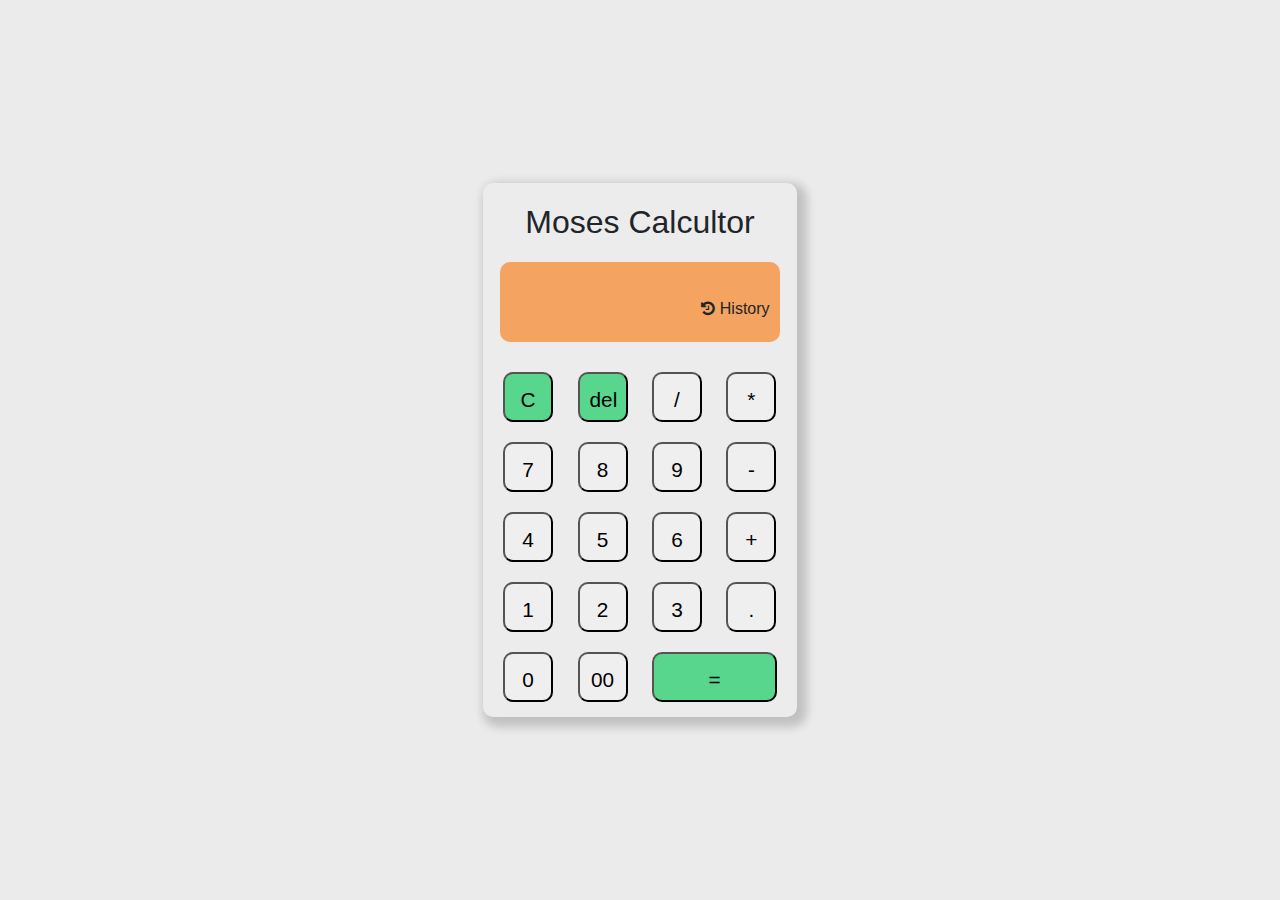
<file: index.html>
<!DOCTYPE html>
<html lang="en">
<head>
    <meta charset="UTF-8">
    <meta http-equiv="X-UA-Compatible" content="IE=edge">
    <meta name="viewport" content="width=device-width, initial-scale=1.0">
    <title>calcultor</title>
    <link rel="stylesheet" href="https://cdn.jsdelivr.net/npm/bootstrap@5.0.0-beta1/dist/css/bootstrap.min.css">
    <link rel="stylesheet" href="https://cdn.jsdelivr.net/npm/bootstrap@5.0.0-beta1/dist/js/bootstrap.bundle.min.js">
    <link rel="stylesheet" href="https://cdnjs.cloudflare.com/ajax/libs/font-awesome/4.0.3/css/font-awesome.css">
<link rel="stylesheet" href="style.css">
</head>
<style>

</style>
<body>
    
<div class="main">
    <p style="font-size: 32px;"> <span>Moses Calcultor</span> </p>
    <div class="display"> 
        <!-- <button class="dark_mode_btn"><i class="fa fa-moon-o" aria-hidden="true"></i></button> -->
        <p id="history"><i class="fa fa-history" aria-hidden="true"></i>&nbsp;History</p>
        <h2 id="result"></h2>
    </div>

    <div class="buttons"> 
        <button id="clear">C</button> 
        <button id="delete_single_num">del</i></button> 
        <button id="Normal_btn">/</button> <button id="Normal_btn">*</button> 
    </div>

    <div class="buttons"> 
        <button id="Normal_btn">7</button> 
        <button id="Normal_btn">8</button> 
        <button id="Normal_btn">9</button> 
        <button id="Normal_btn">-</button> 
    </div>

    <div class="buttons"> 
        <button id="Normal_btn">4</button> 
        <button id="Normal_btn">5</button>
         <button id="Normal_btn">6</button>
          <button id="Normal_btn" >+</button> 
        </div>

    <div class="buttons"> 
        <button id="Normal_btn">1</button> 
        <button id="Normal_btn">2</button> 
        <button id="Normal_btn">3</button> 
        <button id="Normal_btn">.</button> 
    </div>

    <div class="buttons"> 
        <button id="Normal_btn">0</button> 
        <button id="Normal_btn">00</button> 
        <button id="equalTo">=</button> 
    </div>
</div>
    </div>





</div>


    <script src="script.js"></script>
</body>
</html>
</file>
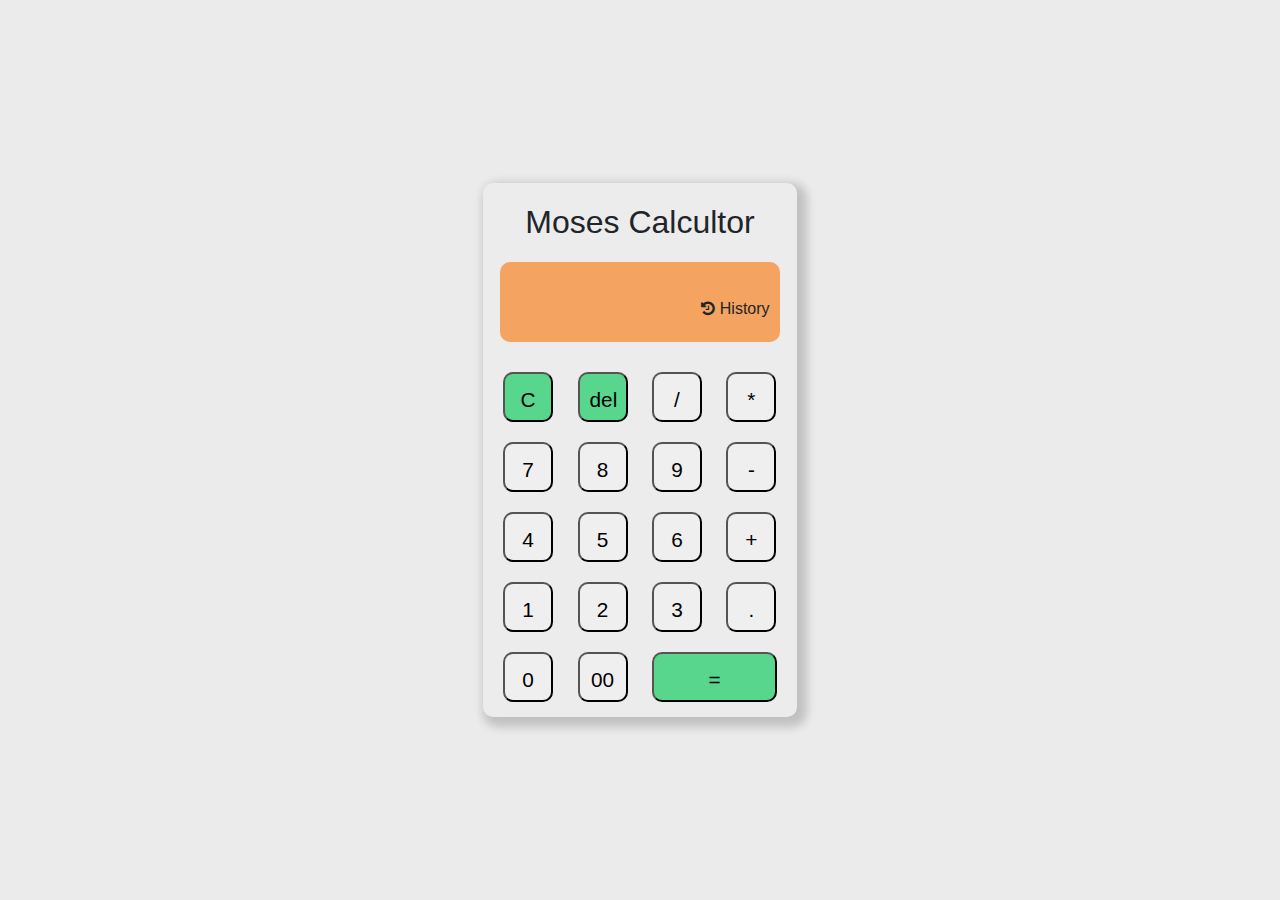
<file: calculator.html>
<!DOCTYPE html>
<html lang="en">
<head>
    <meta charset="UTF-8">
    <meta http-equiv="X-UA-Compatible" content="IE=edge">
    <meta name="viewport" content="width=device-width, initial-scale=1.0">
    <title>calcultor</title>
    <link rel="stylesheet" href="https://cdn.jsdelivr.net/npm/bootstrap@5.0.0-beta1/dist/css/bootstrap.min.css">
    <link rel="stylesheet" href="https://cdn.jsdelivr.net/npm/bootstrap@5.0.0-beta1/dist/js/bootstrap.bundle.min.js">
    <link rel="stylesheet" href="https://cdnjs.cloudflare.com/ajax/libs/font-awesome/4.0.3/css/font-awesome.css">
<link rel="stylesheet" href="style.css">
</head>
<style>

</style>
<body>
    
<div class="main">
    <p style="font-size: 32px;"> <span>Moses Calcultor</span> </p>
    <div class="display"> 
        <!-- <button class="dark_mode_btn"><i class="fa fa-moon-o" aria-hidden="true"></i></button> -->
        <p id="history"><i class="fa fa-history" aria-hidden="true"></i>&nbsp;History</p>
        <h2 id="result"></h2>
    </div>

    <div class="buttons"> 
        <button id="clear">C</button> 
        <button id="delete_single_num">del</i></button> 
        <button id="Normal_btn">/</button> <button id="Normal_btn">*</button> 
    </div>

    <div class="buttons"> 
        <button id="Normal_btn">7</button> 
        <button id="Normal_btn">8</button> 
        <button id="Normal_btn">9</button> 
        <button id="Normal_btn">-</button> 
    </div>

    <div class="buttons"> 
        <button id="Normal_btn">4</button> 
        <button id="Normal_btn">5</button>
         <button id="Normal_btn">6</button>
          <button id="Normal_btn" >+</button> 
        </div>

    <div class="buttons"> 
        <button id="Normal_btn">1</button> 
        <button id="Normal_btn">2</button> 
        <button id="Normal_btn">3</button> 
        <button id="Normal_btn">.</button> 
    </div>

    <div class="buttons"> 
        <button id="Normal_btn">0</button> 
        <button id="Normal_btn">00</button> 
        <button id="equalTo">=</button> 
    </div>
</div>
    </div>





</div>


    <script src="script.js"></script>
</body>
</html>
</file>
<file: style.css>
* {
    margin: 0;
    padding: 0;
    font-family: 'poppins', sans-serif
}
body{
    min-height: 100vh;
    display: grid;
    place-items: center;
    background-color: rgba(56, 55, 55, 0.1);
}
.main{
    position: relative;
    display: flex;
    align-items: center;
    flex-direction: column;
    min-width: 250px;
    padding: 15px 10px;
    box-shadow: 5px 5px 10px 5px rgba(0, 0, 0, 0.18);
    background: rgba(255, 255, 255, 0.05);
    border-radius: 10px
}
.display{
    position: relative;
    width: 95%;
    height: 80px;
    margin-bottom: 10px;
    background-color: sandybrown;
    border-radius: 10px;
}
.display #result {
    font-size: 32px;
}
.buttons {
   
    margin-top: 20px;
    width: 100%
    
}
.buttons button{
    height: 50px;
    width: 50px;
    padding: 10px;
    border-radius: 10px;
    margin: 0 10px;
    cursor: pointer;
    font-size: 1.3em;
    /* box-shadow: inset 5px 5px 5px rgba(0, 0, 0, 0.2),inset -5px -5px 15px rgba(255, 255, 255, 0.1), 5px 5px 15px rgba(83, 11, 11, 0.3), -5px -5px 15px rgba(255, 255, 255, 0.1) */
}
.buttons button:hover{
    background: rgba(145, 8, 8, 0.2)
}
#equalTo {
    width: 125px;
    background: #58D68D;
}
#clear {
    background: #58D68D;
}
#history {
    position: absolute;
    bottom: 5px;
    right: 0;
    margin-right: 10px;
    
}
#delete_single_num{
    background: #58D68D;
}
</file>
